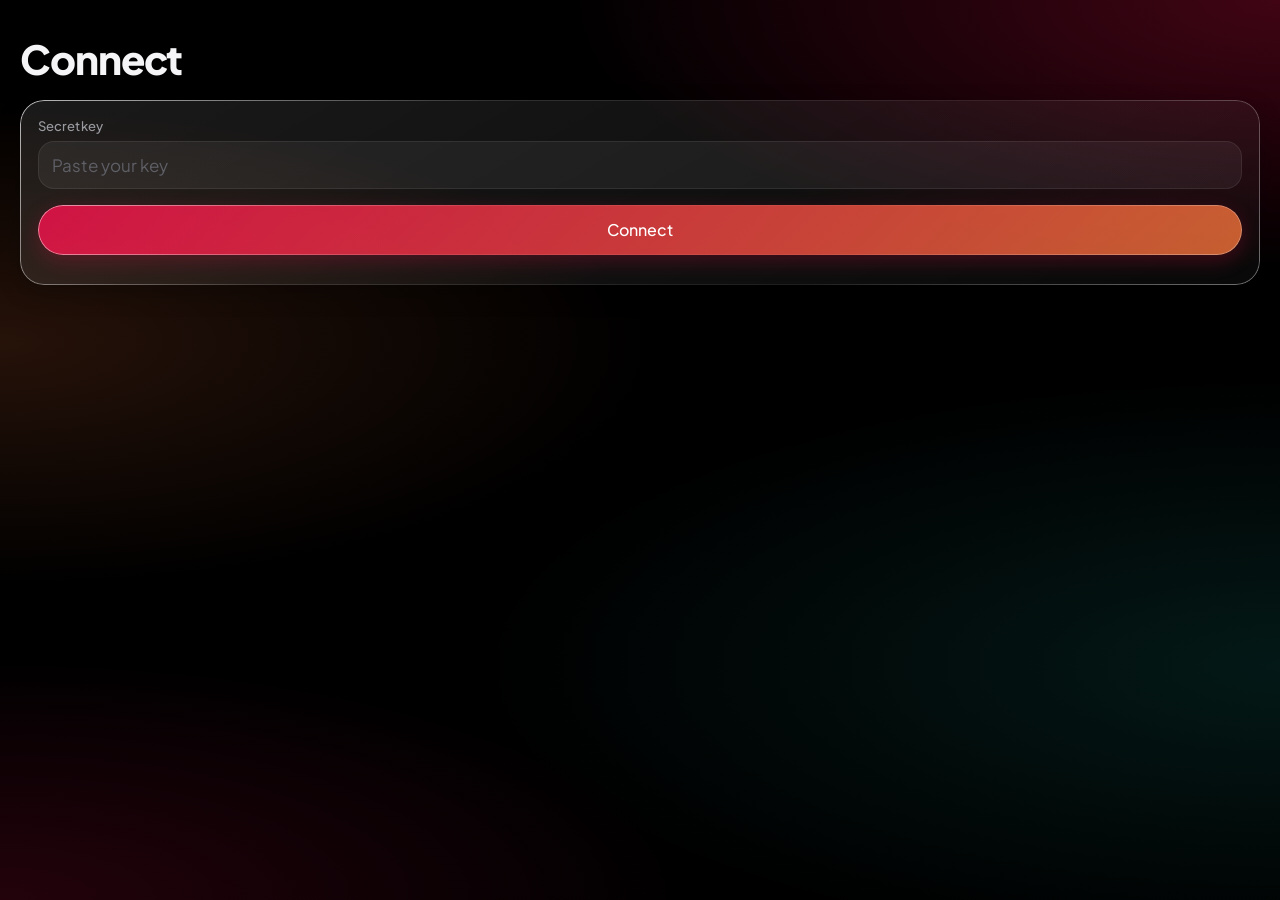
<file: index.html>
<!DOCTYPE html>
<html lang="en">
<head>
  <meta charset="utf-8">
  <title>Workouts</title>
  <meta name="viewport" content="width=device-width, initial-scale=1, viewport-fit=cover">
  <meta name="apple-mobile-web-app-capable" content="yes">
  <meta name="mobile-web-app-capable" content="yes">
  <meta name="apple-mobile-web-app-status-bar-style" content="black-translucent">
  <meta name="apple-mobile-web-app-title" content="Workouts">
  <meta name="theme-color" content="#000000">
  <link rel="apple-touch-icon" href="icon.png">
  <link rel="icon" href="icon.png">
  <link rel="preconnect" href="https://fonts.googleapis.com">
  <link rel="preconnect" href="https://fonts.gstatic.com" crossorigin>
  <link rel="stylesheet" href="https://fonts.googleapis.com/css2?family=Plus+Jakarta+Sans:wght@200..800&display=swap">
  <link rel="stylesheet" href="styles.css?v=40">
</head>
<body>

  <!-- OPENING LOGO SCREEN: plays on first open and after an hour or more away (see splash.js) -->
  <div id="splash" aria-hidden="true">
    <div id="spBg"></div><div id="spLight"></div>
    <div id="spLockup">
      <div id="spMark"><div id="spGlow"></div>
        <svg viewBox="0 0 180 180">
          <defs>
            <clipPath id="spClip"><g>
              <rect x="22" y="71" width="15" height="37" rx="7"/><rect x="38" y="60" width="15" height="59" rx="7"/><rect x="53" y="83" width="74" height="13"/>
              <rect x="127" y="60" width="15" height="59" rx="7"/><rect x="143" y="71" width="15" height="37" rx="7"/></g></clipPath>
            <linearGradient id="spSoft" x1="0" x2="1" y1="0" y2="0"><stop offset="0" stop-color="#000"/><stop id="sf1" offset=".29" stop-color="#fff"/><stop id="sf2" offset=".71" stop-color="#fff"/><stop offset="1" stop-color="#000"/></linearGradient>
            <mask id="spWipe" maskUnits="userSpaceOnUse" x="-80" y="0" width="340" height="180"><rect id="wipeR" x="-10" y="0" width="200" height="180" fill="url(#spSoft)"/></mask>
            <linearGradient id="spShine" x1="0" x2="1" y1="0" y2="0"><stop offset="0" stop-color="#fff" stop-opacity="0"/><stop id="spMid" offset=".5" stop-color="#fff" stop-opacity="1"/><stop offset="1" stop-color="#fff" stop-opacity="0"/></linearGradient>
          </defs>
          <g id="spAll">
            <g class="spOutline"><rect id="oL"/><rect id="iL"/><rect id="bar"/><rect id="iR"/><rect id="oR"/></g>
            <g class="spFill" mask="url(#spWipe)">
              <rect id="f_oL" x="22" y="71" width="15" height="37" rx="7"/><rect id="f_iL" x="38" y="60" width="15" height="59" rx="7"/><rect id="f_bar" x="53" y="83" width="74" height="13"/>
              <rect id="f_iR" x="127" y="60" width="15" height="59" rx="7"/><rect id="f_oR" x="143" y="71" width="15" height="37" rx="7"/>
            </g>
            <g clip-path="url(#spClip)"><rect id="spBand" x="-60" y="40" width="50" height="100" fill="url(#spShine)" transform="skewX(-18)" style="transform-box:view-box;transform-origin:0 0"/></g>
          </g>
        </svg>
      </div>
      <div id="spWm">Workouts<i id="spBl"></i></div>
    </div>
  </div>
  <script>window.replaySplash = function () { alert("The opening animation file (splash.js) did not load. Upload splash.js to the same folder as index.html on GitHub."); };</script>
  <script src="splash.js?v=40"></script>

  <!-- SETUP VIEW: shown once, asks for the secret key -->
  <div id="setupView" class="hidden">
    <h1>Connect</h1>
    <div class="card">
      <label>Secret key</label>
      <input id="keyInput" type="password" placeholder="Paste your key" autocomplete="off" autocapitalize="off">
      <div class="actions"><button onclick="saveKey()">Connect</button></div>
      <div id="setupMsg" class="msg"></div>
    </div>
  </div>

  <!-- HOME TAB -->
  <div id="homeView" class="hidden">
    <h1 id="homeTitle">Home</h1>
    <div id="homeDate" class="homedate"></div>
    <div id="homeBody"></div>
    <div class="ver" onclick="replaySplash()">Version 40</div>
  </div>

  <!-- SCHEDULE SCREEN -->
  <div id="scheduleView" class="hidden">
    <button class="back" onclick="showTab('home')">‹ Home</button>
    <h1>Schedule</h1>
    <div class="homedate">Pick the workout you plan to do each day. It repeats every week.</div>
    <div id="scheduleRows" class="card"></div>
  </div>

  <!-- LIBRARY TAB -->
  <div id="listView" class="hidden">
    <h1>Library</h1>
    <div class="segtabs" role="tablist">
      <button id="tabWorkouts" class="segtab on" onclick="setLibMode('workouts')">Workouts</button>
      <button id="tabExercises" class="segtab" onclick="setLibMode('exercises')">Exercises</button>
    </div>
    <div id="list"></div>
    <div id="exList" class="hidden"></div>
    <button id="btnNewWorkout" class="full" onclick="showEditor()">+ Create New Workout</button>
    <button id="btnNewExercise" class="full hidden" onclick="openExForm(null, 'lib')">+ New Exercise</button>
  </div>

  <!-- HISTORY TAB (placeholder for now) -->
  <div id="historyView" class="hidden">
    <h1>History</h1>
    <div id="historyList"></div>
  </div>

  <!-- PROGRESS TAB (placeholder for now) -->
  <div id="progressView" class="hidden">
    <h1>Progress</h1>
    <select id="progPick" class="hidden"></select>
    <div id="progBody" style="margin-top:14px"></div>
  </div>

  <!-- BUILDER VIEW -->
  <div id="builderView" class="hidden">
    <button id="builderBack" class="back" onclick="leaveEditor()">‹ Library</button>
    <h1 id="builderTitle">New Workout</h1>
    <label>Workout name</label>
    <input id="workoutName" placeholder="e.g. Push Day">
    <div id="exerciseRows" style="margin-top:12px"></div>
    <div id="exHint" class="empty" style="margin:4px 0 12px">No exercises yet. Add them from your exercise library.</div>
    <button class="secondary full" onclick="openPicker()">+ Add exercise</button>
    <div class="actions">
      <button id="builderSave" onclick="saveCurrent()">Save workout</button>
      <button class="secondary" onclick="leaveEditor()">Cancel</button>
    </div>
    <div id="builderMsg" class="msg"></div>
    <button id="builderDelete" class="danger full hidden" onclick="deleteCurrentWorkout()">Delete workout</button>
  </div>

  <!-- RUN VIEW -->
  <div id="runView" class="hidden">
    <button class="back" onclick="leaveRun()">‹ Home</button>
    <h1 id="runTitle"></h1>
    <div id="runBody"></div>
    <div class="actions">
      <button onclick="finishWorkout()">Finish workout</button>
    </div>
  </div>

  <!-- EXERCISE SHEET: pick an exercise from the library, or create / edit one -->
  <div id="sheet" class="sheetwrap hidden" onclick="if (event.target === this) closeSheet()">
    <div class="sheet">
      <div id="sheetPick">
        <h2 id="pickTitle">Add exercise</h2>
        <div id="pickSub" class="sub hidden" style="margin:-6px 0 12px"></div>
        <input id="pickSearch" placeholder="Search your library" autocomplete="off" oninput="renderPick()">
        <div id="pickList"></div>
        <div class="actions"><button class="secondary" onclick="openExForm(null, 'pick')">+ New exercise</button><button class="secondary" onclick="closeSheet()">Close</button></div>
      </div>
      <div id="sheetForm" class="hidden">
        <h2 id="exFormTitle">New exercise</h2>
        <label>Exercise name</label>
        <input id="exName" placeholder="e.g. Bench Press" autocomplete="off">
        <label style="margin-top:12px">Resistance Type</label>
        <select id="exRes"></select>
        <label style="margin-top:12px" for="exNotes">Notes</label>
        <textarea id="exNotes" rows="3" placeholder="Machine height, seat position, grip, anything to remember"></textarea>
        <div class="actions"><button id="exSave" onclick="saveExerciseForm()">Save</button><button class="secondary" onclick="closeSheet()">Cancel</button></div>
        <div id="exMsg" class="msg"></div>
      </div>
    </div>
  </div>

  <!-- EDIT SET SHEET: fix the reps or weight of a set you logged wrong -->
  <div id="editSheet" class="sheetwrap hidden" onclick="if (event.target === this) closeEditSheet()">
    <div class="sheet">
      <h2>Edit set</h2>
      <div id="editSub" class="sub" style="margin:-6px 0 14px"></div>
      <div class="row" style="margin-top:0">
        <div><label for="editWeight">Weight</label><input id="editWeight" type="number" inputmode="decimal"></div>
        <div><label for="editReps">Reps</label><input id="editReps" type="number" inputmode="numeric"></div>
      </div>
      <div class="actions"><button onclick="saveEditSet()">Save</button><button class="secondary" onclick="closeEditSheet()">Cancel</button></div>
      <div id="editMsg" class="msg"></div>
    </div>
  </div>

  <!-- NOTE SHEET: the notes of one exercise; they show everywhere the exercise is used -->
  <div id="noteSheet" class="sheetwrap hidden" onclick="if (event.target === this) closeNote()">
    <div class="sheet">
      <h2 id="noteTitle">Notes</h2>
      <div class="sub" style="margin:-6px 0 14px">Saved with the exercise. They show up in every workout that uses it.</div>
      <textarea id="noteText" rows="4" placeholder="Machine height, seat position, grip, anything to remember"></textarea>
      <div class="actions"><button onclick="saveNote()">Save</button><button class="secondary" onclick="closeNote()">Cancel</button></div>
    </div>
  </div>

  <!-- FINISH SCREEN: confirms the sets reached your Sheet -->
  <div id="finishView" class="overlay hidden">
    <div id="finishIcon" class="bigcheck wait"></div>
    <h2 id="finishTitle"></h2>
    <p id="finishSub"></p>
    <button id="finishRetry" class="secondary hidden" onclick="flushQueue()">Retry now</button>
    <button id="finishDone" class="hidden" onclick="closeFinish()">Done</button>
  </div>

  <!-- BOTTOM TAB BAR -->
  <nav id="tabBar" class="tabbar hidden">
    <button class="tab" data-tab="home" onclick="showTab('home')">
      <svg viewBox="0 0 24 24"><path d="M4 11l8-7 8 7"/><path d="M6 10v10h12V10"/></svg>
      <span>Home</span>
    </button>
    <button class="tab" data-tab="list" onclick="showTab('list')">
      <svg viewBox="0 0 24 24"><rect x="4" y="3" width="16" height="7" rx="2"/><rect x="4" y="14" width="16" height="7" rx="2"/></svg>
      <span>Library</span>
    </button>
    <button class="tab" data-tab="history" onclick="showTab('history')">
      <svg viewBox="0 0 24 24"><circle cx="12" cy="12" r="9"/><polyline points="12 7 12 12 15.5 14"/></svg>
      <span>History</span>
    </button>
    <button class="tab" data-tab="progress" onclick="showTab('progress')">
      <svg viewBox="0 0 24 24"><polyline points="3 17 9 11 13 15 21 7"/><polyline points="15 7 21 7 21 13"/></svg>
      <span>Progress</span>
    </button>
  </nav>

  <!-- small pill showing background saving status -->
  <div id="syncStatus" class="sync hidden" onclick="flushQueue()"></div>

  <script src="config.js?v=40"></script>
  <script src="app.js?v=40"></script>
</body>
</html>
</file>
<file: styles.css>
/* ============================================================
   Workouts — styles
   One accent gradient (pink to orange) is reserved for the single main action on a screen.
   Everything else is quiet: surfaces, hairlines and muted text.
   ============================================================ */
:root {
  --bg: #000;
  --surface: #151517;      /* cards and groups */
  --field: #232326;        /* inputs and quiet buttons */
  --line: rgba(255, 255, 255, 0.07);
  --text: #f5f5f7;
  --muted: #9a9aa1;
  --faint: #5f5f66;
  --pink: #fa114f;
  --orange: #ff7a3d;
  --green: #b6ff3b;
  --teal: #1ee3cf;
  --red: #ff6b60;
  --grad: linear-gradient(135deg, #fa114f, #ff7a3d);
  --r-lg: 24px;            /* cards */
  --r-md: 16px;            /* buttons, inputs */
  --r-sm: 12px;
}
* { -webkit-tap-highlight-color: transparent; }
html { background: var(--bg); }
body {
  box-sizing: border-box; margin: 0;
  font-family: 'Plus Jakarta Sans', -apple-system, 'SF Pro Text', 'SF Pro Display', sans-serif;
  font-size: 16px; line-height: 1.3; letter-spacing: -0.1px;
  background: var(--bg); color: var(--text);
  /* safe-area padding keeps content clear of the clock/battery and the home bar */
  padding: calc(env(safe-area-inset-top) + 14px) 20px calc(env(safe-area-inset-bottom) + 40px);
}
body.has-tabs { padding-bottom: calc(env(safe-area-inset-bottom) + 108px); }

/* ---------- type ---------- */
h1 { font-size: 40px; font-weight: 800; letter-spacing: -1.1px; line-height: 1.05; margin: 24px 0 20px; }
button.back + h1 { margin-top: 12px; }
h2 { font-size: 22px; font-weight: 800; letter-spacing: -0.4px; margin: 0; }
.homedate { color: var(--muted); font-size: 16px; margin: -14px 0 22px; line-height: 1.4; }
.sub { color: var(--muted); font-size: 14px; }
.empty { color: var(--muted); font-size: 15px; line-height: 1.4; }
.msg { color: var(--red); margin-top: 12px; font-size: 14px; line-height: 1.35; }
.ver { text-align: center; color: var(--faint); font-size: 12px; margin-top: 28px; }
label { display: block; font-size: 13px; font-weight: 500; color: var(--muted); margin-bottom: 6px; }
.hidden { display: none !important; }

/* ---------- surfaces ---------- */
.card {
  background: var(--surface); border: 1px solid var(--line);
  border-radius: var(--r-lg); padding: 18px; margin-bottom: 12px;
}
.card b { display: block; font-size: 18px; font-weight: 700; letter-spacing: -0.3px; }
.row { display: flex; gap: 10px; margin-top: 12px; }
.row > div { flex: 1; min-width: 0; }
.group { background: var(--surface); border: 1px solid var(--line); border-radius: var(--r-lg); overflow: hidden; }

/* ---------- fields ---------- */
input, select {
  font-size: 17px; font-family: inherit; padding: 0 14px; height: 48px;
  border: 0; border-radius: var(--r-md);
  width: 100%; box-sizing: border-box; background: var(--field); color: var(--text);
}
input::placeholder { color: var(--faint); }
input:disabled { opacity: 0.55; }
select {
  -webkit-appearance: none; appearance: none; font-weight: 600; padding-right: 42px;
  background-image: url("data:image/svg+xml,%3Csvg xmlns='http://www.w3.org/2000/svg' width='14' height='9' viewBox='0 0 14 9'%3E%3Cpath d='M1.5 1.5L7 7l5.5-5.5' fill='none' stroke='%239a9aa1' stroke-width='2' stroke-linecap='round' stroke-linejoin='round'/%3E%3C/svg%3E");
  background-repeat: no-repeat; background-position: right 16px center;
}

/* ---------- buttons ---------- */
button {
  font-family: inherit; font-size: 16px; font-weight: 650; letter-spacing: -0.1px;
  height: 50px; padding: 0 20px; border: 0; border-radius: var(--r-md);
  color: #fff; background: var(--grad);
}
button:active { transform: scale(0.97); opacity: 0.9; }
button:disabled { opacity: 0.7; }
button.full { width: 100%; }
button.secondary { background: var(--field); color: var(--text); }
button.danger { background: none; color: var(--red); }
button.link { background: none; height: auto; padding: 4px 0; color: var(--pink); font-size: 15px; font-weight: 600; }
button.back { background: none; color: var(--pink); height: 36px; padding: 0; margin: 0 0 2px; font-size: 17px; font-weight: 500; }
button.done { background: var(--green); color: #000; }
button.done:disabled { opacity: 1; }
.actions { display: flex; gap: 10px; margin-top: 16px; }
.actions button { flex: 1; }

/* ---------- placeholder cards while the list loads ---------- */
.skeleton { height: 96px; border-radius: var(--r-lg); margin-bottom: 12px;
  background: linear-gradient(90deg, #151517 25%, #202023 50%, #151517 75%);
  background-size: 200% 100%; animation: shimmer 1.4s linear infinite; }
@keyframes shimmer { from { background-position: 200% 0; } to { background-position: -200% 0; } }

/* ---------- bottom tab bar ---------- */
.tabbar {
  position: fixed; left: 0; right: 0; bottom: 0; z-index: 20;
  display: flex; justify-content: space-around;
  padding: 8px 8px calc(env(safe-area-inset-bottom) + 6px);
  background: rgba(21, 21, 23, 0.9);
  -webkit-backdrop-filter: blur(22px); backdrop-filter: blur(22px);
  border-top: 1px solid var(--line);
}
button.tab {
  flex: 1; height: auto; display: flex; flex-direction: column; align-items: center; gap: 3px;
  background: none; color: var(--faint); padding: 6px 0; border-radius: var(--r-sm);
  font-size: 10.5px; font-weight: 600; letter-spacing: 0;
}
button.tab:active { transform: none; opacity: 0.6; }
button.tab svg { width: 26px; height: 26px; fill: none; stroke: currentColor; stroke-width: 1.8; stroke-linecap: round; stroke-linejoin: round; }
button.tab.active { color: var(--pink); }

/* ---------- finish screen and sync pill ---------- */
.overlay {
  position: fixed; top: 0; left: 0; right: 0; bottom: 0; z-index: 30;
  background: var(--bg); box-sizing: border-box; padding: 24px;
  display: flex; flex-direction: column; align-items: center; justify-content: center; text-align: center;
}
.overlay h2 { font-size: 30px; font-weight: 800; margin: 0 0 8px; letter-spacing: -0.6px; }
.overlay p { color: var(--muted); margin: 0 0 28px; font-size: 16px; max-width: 300px; line-height: 1.4; }
.overlay button { width: 100%; max-width: 320px; }
.overlay button + button { margin-top: 10px; }
.bigcheck { width: 96px; height: 96px; border-radius: 50%; margin-bottom: 22px; display: flex; align-items: center; justify-content: center;
  font-size: 50px; font-weight: 700; background: linear-gradient(135deg, var(--green), var(--teal)); color: #000; }
.bigcheck.wait { background: var(--field); color: var(--muted); }
.bigcheck.warn { background: var(--grad); color: #fff; }
.sync {
  position: fixed; left: 50%; transform: translateX(-50%);
  bottom: calc(env(safe-area-inset-bottom) + 14px);
  max-width: calc(100% - 40px); box-sizing: border-box; text-align: center;
  padding: 9px 16px; border-radius: 999px; font-size: 14px; font-weight: 600; z-index: 10;
  box-shadow: 0 4px 16px rgba(0, 0, 0, 0.6);
}
body.has-tabs .sync { bottom: calc(env(safe-area-inset-bottom) + 84px); }
.sync.pending { background: #3a2418; color: var(--orange); }
.sync.ok { background: #1f2d12; color: var(--green); }
.sync.err { background: #3a1220; color: var(--red); }

/* ---------- home ---------- */
.hero { background: linear-gradient(145deg, rgba(250,17,79,.30), rgba(255,122,61,.16) 70%, rgba(21,21,23,1)); border-color: rgba(255,122,61,.28); padding: 20px; }
.hero b { font-size: 28px; font-weight: 800; letter-spacing: -0.7px; margin-top: 12px; }
.hero .sub { display: block; margin-top: 6px; line-height: 1.4; color: rgba(255,255,255,.7); }
.hero .note { color: var(--green); font-size: 14px; font-weight: 650; margin-bottom: 12px; }
.hero button { margin-top: 18px; }
.chip { display: inline-block; font-size: 13px; font-weight: 650; color: #fff; background: rgba(255,255,255,.14); padding: 5px 12px; border-radius: 999px; }
.sechead { display: flex; align-items: baseline; justify-content: space-between; margin: 28px 2px 12px; }
.week { display: flex; justify-content: space-between; margin-bottom: 14px; }
.wday { display: flex; flex-direction: column; align-items: center; gap: 8px; font-size: 12px; color: var(--muted); font-weight: 600; flex: 1; }
.wday .dot { width: 32px; height: 32px; border-radius: 50%; box-sizing: border-box; display: flex; align-items: center; justify-content: center;
  font-size: 15px; font-weight: 800; background: var(--field); color: #fff; }
.wday.done .dot { background: var(--grad); }
.wday.sched .dot { background: none; border: 2px dashed #4a4a50; }
.wday.sched.missed .dot { border-color: #2c2c30; }
.wday.today { color: var(--text); }
.wday.today .dot { box-shadow: 0 0 0 2px var(--surface), 0 0 0 4px var(--pink); }
.weeksum { color: var(--muted); font-size: 15px; }
.pbrow { display: flex; align-items: center; justify-content: space-between; padding: 13px 0; border-top: 1px solid var(--line); cursor: pointer; }
.pbrow:first-child { border-top: 0; padding-top: 0; }
.pbrow:last-child { padding-bottom: 0; }
.pbrow b { font-size: 17px; }
.pbrow span { color: var(--muted); font-size: 14px; }
.pbval { color: var(--green); font-weight: 800; font-size: 19px; text-align: right; letter-spacing: -0.3px; }
.pbval small { display: block; color: var(--muted); font-size: 13px; font-weight: 500; letter-spacing: 0; }
.resume { border-color: rgba(182,255,59,.35); background: rgba(182,255,59,.07); }
.resume .chip { background: rgba(182,255,59,.18); color: var(--green); margin-bottom: 12px; }
.lrow { display: flex; align-items: center; justify-content: space-between; min-height: 54px; padding: 0 18px; border-top: 1px solid var(--line); font-size: 17px; font-weight: 500; cursor: pointer; }
.lrow:first-child { border-top: 0; }
.lrow .chev2 { color: var(--faint); font-size: 22px; font-weight: 300; }
.switch { flex: none; width: 51px; height: 31px; padding: 0; border-radius: 999px; background: #39393d; position: relative; transition: background .2s; }
.switch::after { content: ''; position: absolute; top: 2px; left: 2px; width: 27px; height: 27px; border-radius: 50%; background: #fff; transition: transform .2s; box-shadow: 0 1px 3px rgba(0,0,0,.4); }
.switch.on { background: var(--green); }
.switch.on::after { transform: translateX(20px); }
.switch:active { transform: none; opacity: 1; }

/* ---------- library ---------- */
.wcard { display: flex; align-items: center; gap: 14px; cursor: pointer; padding: 18px; }
.wmain { flex: 1; min-width: 0; }
.wmain b { font-size: 20px; font-weight: 750; letter-spacing: -0.4px; margin-bottom: 4px; }
.wmain .wsub { color: var(--muted); font-size: 14px; white-space: nowrap; overflow: hidden; text-overflow: ellipsis; }
button.play { flex: none; width: 48px; height: 48px; padding: 0; border-radius: 50%; background: rgba(250,17,79,.16); color: var(--pink); display: flex; align-items: center; justify-content: center; }
button.play svg { width: 18px; height: 18px; fill: currentColor; margin-left: 2px; }

/* ---------- run screen ---------- */
.exhead2 { display: flex; align-items: flex-start; justify-content: space-between; gap: 12px; }
.exhead2 b { font-size: 19px; font-weight: 750; margin-bottom: 8px; }
.exmeta { display: flex; align-items: center; gap: 8px; color: var(--muted); font-size: 14px; }
.pill { background: var(--field); color: var(--text); font-size: 12.5px; font-weight: 600; padding: 3px 10px; border-radius: 999px; }
.restchip { display: flex; align-items: center; gap: 5px; color: var(--muted); font-size: 14px; font-weight: 600; white-space: nowrap; margin-top: 2px; }
.restchip svg { width: 15px; height: 15px; fill: none; stroke: currentColor; stroke-width: 2; stroke-linecap: round; }
.lasttitle { color: var(--muted); font-size: 13px; margin-top: 14px; }
.colhead, .setrow { display: grid; grid-template-columns: 62px 1fr 1fr 58px; gap: 8px; align-items: center; }
.colhead { margin-top: 12px; color: var(--faint); font-size: 12px; font-weight: 600; text-align: center; }
.colhead span:first-child { text-align: left; }
.setrow { margin-top: 8px; }
.setrow input { height: 46px; text-align: center; padding: 0 6px; font-weight: 600; font-variant-numeric: tabular-nums; }
.setrow button { height: 46px; padding: 0; font-size: 15px; background: rgba(250,17,79,.16); color: var(--pink); }
.setrow button.done { background: var(--green); color: #000; }
.setlabel { font-size: 16px; color: var(--text); font-weight: 650; line-height: 1.15; }
.setlabel small { display: block; font-size: 11.5px; font-weight: 500; color: var(--muted); margin-top: 2px; white-space: nowrap; }

/* ---------- history ---------- */
.hrow { border-top: 1px solid var(--line); }
.hrow:first-child { border-top: 0; }
.hhead { display: flex; align-items: center; justify-content: space-between; padding: 16px 18px; cursor: pointer; }
.hhead b { font-size: 17px; margin-bottom: 2px; }
.hhead .sub { font-size: 14px; }
.hright { display: flex; align-items: center; gap: 10px; color: var(--muted); font-size: 14px; }
.chev { color: var(--faint); font-size: 22px; font-weight: 300; width: 14px; text-align: center; }
.hdetail { padding: 0 18px 16px; }
.hex { font-weight: 700; font-size: 16px; margin-top: 14px; display: flex; justify-content: space-between; align-items: baseline; }
.hex span { color: var(--muted); font-weight: 500; font-size: 13px; }
.hset { color: #d1d1d6; font-size: 15px; margin-top: 7px; font-variant-numeric: tabular-nums; display: flex; gap: 14px; }
.hset i { font-style: normal; color: var(--muted); width: 44px; }
.hvol { color: var(--muted); margin-top: 14px; }

/* ---------- editor ---------- */
.exhead { display: flex; align-items: center; gap: 6px; }
.exhead input { flex: 1; min-width: 0; font-weight: 650; }
.handle { flex: none; width: 40px; height: 48px; margin-left: -8px; display: flex; align-items: center; justify-content: center;
  color: var(--faint); cursor: grab; touch-action: none; -webkit-user-select: none; user-select: none; -webkit-touch-callout: none; }
.handle svg { width: 22px; height: 22px; fill: none; stroke: currentColor; stroke-width: 2; stroke-linecap: round; }
.card.shifting { transition: transform 0.15s ease; }
.card.dragging { position: relative; z-index: 5; background: #222225; box-shadow: 0 12px 32px rgba(0, 0, 0, 0.75); }
.exactions { display: flex; justify-content: flex-end; margin-top: 2px; }
.exactions button { height: 32px; padding: 0 4px; background: none; color: var(--red); font-size: 15px; font-weight: 600; }
.exactions button.grow { flex: none; }
#builderDelete { margin-top: 28px; }

/* ---------- progress ---------- */
.tiles { display: flex; gap: 10px; margin-bottom: 12px; }
.tile { flex: 1; background: var(--surface); border: 1px solid var(--line); border-radius: 20px; padding: 14px 8px; text-align: center; min-width: 0; }
.tile b { display: block; font-size: 22px; font-weight: 800; letter-spacing: -0.5px; }
.tile span { color: var(--muted); font-size: 12.5px; }
.chartcard b { margin-bottom: 10px; }
.chart { width: 100%; height: auto; display: block; touch-action: pan-y; }
.chart .grid { stroke: rgba(255,255,255,.07); stroke-width: 1; }
.chart .axis { fill: var(--muted); font-size: 11px; font-family: inherit; }
.chart .line { fill: none; stroke: var(--pink); stroke-width: 2.5; stroke-linejoin: round; stroke-linecap: round; }
.chart .line.teal { stroke: var(--teal); }
.chart .dot { fill: var(--pink); stroke: var(--surface); stroke-width: 2; }
.chart .dot.teal { fill: var(--teal); }
.chart .band { stroke: rgba(250,17,79,.30); stroke-width: 4; stroke-linecap: round; }
.chart .band.teal { stroke: rgba(30,227,207,.30); }
.chart .setdot { fill: rgba(255,255,255,.55); }
.chart .valabel { fill: var(--text); font-size: 12px; font-weight: 700; font-family: inherit; }
.chart .cross { stroke: rgba(255,255,255,.3); stroke-width: 1; }
.chart .ring { fill: none; stroke: var(--text); stroke-width: 1.5; }
.readout { min-height: 38px; margin: 0 0 6px; font-size: 13.5px; line-height: 1.4; color: var(--muted); }
.readout b { display: inline; font-size: 13.5px; margin: 0 10px 0 0; color: var(--text); font-weight: 700; }
.legend { display: flex; gap: 16px; color: var(--muted); font-size: 13px; margin-bottom: 8px; }
.legend i { display: inline-block; width: 10px; height: 10px; border-radius: 5px; margin-right: 6px; vertical-align: -1px; background: var(--pink); }
.legend i.teal { background: var(--teal); }

/* ---------- schedule ---------- */
.schedrow { display: flex; align-items: center; gap: 12px; padding: 9px 0; border-top: 1px solid var(--line); }
.schedrow:first-child { border-top: 0; padding-top: 0; }
.schedrow:last-child { padding-bottom: 0; }
.schedrow .dname { width: 100px; font-weight: 600; font-size: 16px; }
.schedrow.today .dname { color: var(--pink); }
.schedrow select { flex: 1; }
.schedrow select.rest { color: var(--muted); font-weight: 500; }

.card .row:first-of-type { margin-top: 10px; }

/* ============================================================
   LIQUID GLASS LAYER  (v2: restrained)
   Nearly clear surfaces that blur what is behind them, defined by a thin light rim that is brightest
   at the top-left and bottom-right, with almost no fill, shadow or gloss. Remove this section to go flat.
   ============================================================ */
:root {
  --glass-fill: linear-gradient(150deg, rgba(255,255,255,.10), rgba(255,255,255,.035));
  --glass-blur: blur(20px) saturate(150%);
  --glass-shadow: 0 8px 24px rgba(0,0,0,.22);
  --rim: linear-gradient(140deg, rgba(255,255,255,.70), rgba(255,255,255,.12) 32%, rgba(255,255,255,.07) 68%, rgba(255,255,255,.42));
}
/* the thin glass rim, drawn as a 1px gradient border */
.card::before, .group::before, .tile::before, .tabbar::before {
  content: ''; position: absolute; inset: 0; border-radius: inherit; padding: 1px; pointer-events: none;
  background: var(--rim);
  -webkit-mask: linear-gradient(#000 0 0) content-box, linear-gradient(#000 0 0);
  -webkit-mask-composite: xor; mask-composite: exclude;
}
body { background: transparent; }
body::before {
  content: ''; position: fixed; top: 0; left: 0; right: 0; bottom: 0; z-index: -1; pointer-events: none;
  background:
    radial-gradient(70% 38% at 100% 0%,  rgba(250,17,79,.26), transparent 80%),
    radial-gradient(64% 34% at 0% 38%,   rgba(255,122,61,.15), transparent 80%),
    radial-gradient(78% 40% at 100% 74%, rgba(30,227,207,.11), transparent 80%),
    radial-gradient(68% 34% at 0% 100%,  rgba(250,17,79,.14), transparent 80%);
}

/* ---------- surfaces ---------- */
.card, .group, .tile {
  position: relative; isolation: isolate;
  background: var(--glass-fill);
  -webkit-backdrop-filter: var(--glass-blur); backdrop-filter: var(--glass-blur);
  border: 0;
  box-shadow: var(--glass-shadow);
}
.hero { background: linear-gradient(150deg, rgba(250,17,79,.26), rgba(255,122,61,.14) 65%, rgba(255,255,255,.03)); }
.resume { background: linear-gradient(150deg, rgba(182,255,59,.13), rgba(182,255,59,.04)); }
.card.dragging { background: rgba(60,60,66,.85); }
.group .hrow, .group .lrow, .pbrow, .schedrow { border-top-color: rgba(255,255,255,.07); }

/* ---------- buttons ---------- */
button { position: relative; isolation: isolate; border-radius: 999px; }
button::before { content: ''; position: absolute; inset: 0; border-radius: inherit; padding: 1px; pointer-events: none;
  background: linear-gradient(140deg, rgba(255,255,255,.55), rgba(255,255,255,.10) 35%, rgba(255,255,255,.06) 65%, rgba(255,255,255,.32));
  -webkit-mask: linear-gradient(#000 0 0) content-box, linear-gradient(#000 0 0);
  -webkit-mask-composite: xor; mask-composite: exclude; }
/* main action: tinted glass, still see-through, thin rim, soft glow */
button {
  background: linear-gradient(135deg, rgba(250,17,79,.80), rgba(255,122,61,.76));
  border: 0; box-shadow: 0 6px 20px rgba(250,17,79,.22);
}
/* secondary: clear glass */
button.secondary {
  background: linear-gradient(150deg, rgba(255,255,255,.10), rgba(255,255,255,.03));
  -webkit-backdrop-filter: blur(16px) saturate(150%); backdrop-filter: blur(16px) saturate(150%);
  box-shadow: 0 4px 14px rgba(0,0,0,.18);
}
button.danger, button.link, button.back, button.tab, button.switch { background: none; box-shadow: none; }
button.danger::before, button.link::before, button.back::before, button.tab::before, button.switch::before { display: none; }
.exactions button { background: none; box-shadow: none; }
.exactions button::before { display: none; }
/* Log: clear, rimless glass until logged; logged: soft lime glass */
.setrow button {
  background: linear-gradient(150deg, rgba(255,255,255,.14), rgba(255,255,255,.04));
  -webkit-backdrop-filter: blur(14px) saturate(150%); backdrop-filter: blur(14px) saturate(150%);
  color: #fff; box-shadow: none; font-size: 12px; font-weight: 700; letter-spacing: .2px;
}
.setrow button::before { display: none; }
.setrow button.done, button.done {
  background: linear-gradient(150deg, rgba(190,255,70,.88), rgba(130,230,40,.82)); color: #0b1500;
  box-shadow: 0 3px 12px rgba(150,255,50,.18);
}
.setrow button.done::before, button.done::before { display: block; }
button.play {
  background: linear-gradient(150deg, rgba(250,17,79,.30), rgba(255,122,61,.14)); color: #fff;
  -webkit-backdrop-filter: blur(14px) saturate(150%); backdrop-filter: blur(14px) saturate(150%);
  box-shadow: 0 4px 14px rgba(250,17,79,.14);
}

/* ---------- fields ---------- */
input, select {
  background-color: rgba(255,255,255,.055);
  box-shadow: inset 0 0 0 1px rgba(255,255,255,.08);
}
select { background-image: url("data:image/svg+xml,%3Csvg xmlns='http://www.w3.org/2000/svg' width='14' height='9' viewBox='0 0 14 9'%3E%3Cpath d='M1.5 1.5L7 7l5.5-5.5' fill='none' stroke='%23c7c7cc' stroke-width='2' stroke-linecap='round' stroke-linejoin='round'/%3E%3C/svg%3E"); }
.pill { background: rgba(255,255,255,.10); }
.chip { background: rgba(255,255,255,.12); -webkit-backdrop-filter: blur(10px); backdrop-filter: blur(10px); }

/* ---------- tab bar: clear glass strip anchored to the bottom edge ---------- */
.tabbar {
  background: linear-gradient(180deg, rgba(255,255,255,.06), rgba(255,255,255,.025));
  -webkit-backdrop-filter: blur(28px) saturate(160%); backdrop-filter: blur(28px) saturate(160%);
  border-top: 0; box-shadow: none; border-radius: 0;
}
.tabbar::before { border-radius: 0; padding: 1px 0 0; background: linear-gradient(90deg, rgba(255,255,255,.04), rgba(255,255,255,.26), rgba(255,255,255,.04)); }
button.tab { color: rgba(255,255,255,.55); border-radius: 18px; }
button.tab.active { color: #ff5c7f; background: rgba(255,255,255,.09); box-shadow: inset 0 0 0 1px rgba(255,255,255,.10); }

/* ---------- switch, dots, overlays ---------- */
.switch { background: rgba(255,255,255,.14); box-shadow: inset 0 0 0 1px rgba(255,255,255,.10); }
.switch::after { background: #fff; box-shadow: 0 2px 6px rgba(0,0,0,.35); }
.switch.on { background: linear-gradient(150deg, rgba(190,255,70,.9), rgba(120,225,40,.85)); }
.wday .dot { background: rgba(255,255,255,.08); box-shadow: inset 0 0 0 1px rgba(255,255,255,.10); }
.wday.done .dot { background: linear-gradient(135deg, rgba(250,17,79,.85), rgba(255,122,61,.85)); box-shadow: 0 3px 10px rgba(250,17,79,.22); }
.wday.sched .dot { background: none; box-shadow: none; }
.wday.today .dot { box-shadow: 0 0 0 2px #000, 0 0 0 4px var(--pink); }
.wday.done.today .dot { box-shadow: 0 0 0 2px #000, 0 0 0 4px var(--pink); }
.overlay { background: rgba(0,0,0,.55); -webkit-backdrop-filter: blur(30px) saturate(150%); backdrop-filter: blur(30px) saturate(150%); }
.sync { -webkit-backdrop-filter: blur(16px) saturate(150%); backdrop-filter: blur(16px) saturate(150%); border: 1px solid rgba(255,255,255,.12); box-shadow: 0 6px 18px rgba(0,0,0,.35); }
.sync.pending { background: rgba(255,122,61,.18); }
.sync.ok { background: rgba(182,255,59,.15); }
.sync.err { background: rgba(250,17,79,.22); }
.chart .dot { stroke: rgba(20,20,24,.9); }
.chart .grid { stroke: rgba(255,255,255,.08); }

/* people who turn off transparency in iOS accessibility settings get solid surfaces */
@media (prefers-reduced-transparency: reduce) {
  body::before { display: none; }
  .card, .group, .tile, .tabbar, .overlay, button.secondary { background: #1c1c1e; -webkit-backdrop-filter: none; backdrop-filter: none; }
}

/* ============================================================
   MOTION  (v26: slow and eased)
   Screens and tabs: 0.85s, long soft ease. Editor slide and History expand: 0.72s, same curve.
   Switch and button presses: a gentler, shorter ease. Skipped when iOS Reduce Motion is on.
   Remove this section to turn all animation off.
   ============================================================ */
:root {
  --ease-luxe: cubic-bezier(.33, 0, .15, 1);
  --ease-soft: cubic-bezier(.4, 0, .2, 1);
  --ease-press: cubic-bezier(.25, .8, .25, 1);
  --t-tab: .85s; --t-push: .72s; --t-expand: .72s; --t-switch: .4s; --t-press: .3s;
}

/* tabs: the whole screen fades and rises once. Content inside is not animated separately,
   so a refresh that redraws it can never restart an animation. */
@keyframes rise  { from { opacity: 0; transform: translateY(14px); } to { opacity: 1; transform: none; } }
@keyframes slidein { from { opacity: 0; transform: translateX(40px); } to { opacity: 1; transform: none; } }
.enter { animation: rise var(--t-tab) var(--ease-luxe) backwards; }
.enter-push { animation: slidein var(--t-push) var(--ease-luxe) backwards; }
/* editor exercise cards (drawn once, never redrawn) follow in sequence */
.enter-push #exerciseRows > * { animation: rise var(--t-push) var(--ease-luxe) backwards; }
.enter-push #exerciseRows > *:nth-child(2) { animation-delay: .07s; }
.enter-push #exerciseRows > *:nth-child(3) { animation-delay: .14s; }
.enter-push #exerciseRows > *:nth-child(4) { animation-delay: .21s; }
.enter-push #exerciseRows > *:nth-child(5) { animation-delay: .28s; }
.enter-push #exerciseRows > *:nth-child(n+6) { animation-delay: .35s; }

/* presses: buttons and tappable cards dip slightly, then ease back */
button { transition: transform var(--t-press) var(--ease-press), opacity .3s ease, background-color .3s ease, box-shadow .3s ease; }
button:active { transform: scale(.97); }
button.tab:active { transform: none; }
.wcard { transition: transform var(--t-press) var(--ease-press); }
.wcard:active { transform: scale(.988); }
button.tab { transition: color .3s ease, background-color .35s ease, box-shadow .35s ease; }

/* switch: knob glides across, track colour fades */
button.switch { transition: background var(--t-switch) var(--ease-soft), box-shadow var(--t-switch) var(--ease-soft); }
button.switch::after { transition: transform var(--t-switch) var(--ease-soft), width .25s ease; }

/* History: height is animated from script (see toggleHistoryRow); the chevron turns with it */
.hwrap { display: none; }
.hrow.open .hwrap { display: block; }
.chev { transition: transform var(--t-expand) var(--ease-luxe); }
.hrow.open .chev { transform: rotate(90deg); }

/* editor: new exercise cards fade in, removed ones fold away */
@keyframes popin { from { opacity: 0; transform: translateY(16px); } to { opacity: 1; transform: none; } }
.card.rowin { animation: popin var(--t-push) var(--ease-luxe) backwards; }
.card.leaving { transition: height .45s var(--ease-luxe), opacity .35s ease, margin .45s var(--ease-luxe), padding .45s var(--ease-luxe); height: 0 !important; opacity: 0; margin-top: 0; margin-bottom: 0; padding-top: 0; padding-bottom: 0; overflow: hidden; border-width: 0; }

/* Log: a logged set eases in with a soft lime ring */
@keyframes logpop { 0% { transform: scale(.94); } 100% { transform: scale(1); } }
@keyframes ring { from { box-shadow: 0 0 0 0 rgba(190,255,70,.45); } to { box-shadow: 0 0 0 10px rgba(190,255,70,0); } }
.setrow button.pop { animation: logpop .5s var(--ease-press), ring .9s ease-out; }

/* overlays and the saved/sync pill fade in */
@keyframes fadeup { from { opacity: 0; transform: scale(.98); } to { opacity: 1; transform: none; } }
.overlay:not(.hidden) { animation: fadeup .5s var(--ease-luxe); }
@keyframes toastin { from { opacity: 0; transform: translate(-50%, 8px); } to { opacity: 1; transform: translate(-50%, 0); } }
.sync:not(.hidden) { animation: toastin .4s var(--ease-luxe); }

@media (prefers-reduced-motion: reduce) {
  *, *::before, *::after { animation: none !important; transition-duration: .01ms !important; }
}

/* no scroll bar on the side */
html, body { scrollbar-width: none; -ms-overflow-style: none; }
html::-webkit-scrollbar, body::-webkit-scrollbar, *::-webkit-scrollbar { display: none; width: 0; height: 0; }

/* ---------- v25: Library delete button, switch restyle ---------- */
button.trash { flex: none; width: 40px; height: 40px; padding: 0; border-radius: 50%; background: none; box-shadow: none; color: rgba(255,255,255,.45);
  display: flex; align-items: center; justify-content: center; -webkit-backdrop-filter: none; backdrop-filter: none; }
button.trash::before { display: none; }
button.trash svg { width: 20px; height: 20px; fill: none; stroke: currentColor; stroke-width: 1.8; stroke-linecap: round; stroke-linejoin: round; }
button.trash:active { color: var(--red); background: rgba(250,17,79,.14); }

/* switch: clear glass track with a thin rim; on = the app's accent gradient; frosted-white knob */
button.switch { width: 52px; height: 32px; background: linear-gradient(150deg, rgba(255,255,255,.14), rgba(255,255,255,.05));
  -webkit-backdrop-filter: blur(10px); backdrop-filter: blur(10px);
  box-shadow: inset 0 0 0 1px rgba(255,255,255,.26); }
button.switch::after { top: 3px; left: 3px; width: 26px; height: 26px; background: linear-gradient(180deg, #fff, #ececf1); box-shadow: 0 2px 6px rgba(0,0,0,.35); }
button.switch.on { background: linear-gradient(135deg, rgba(250,17,79,.88), rgba(255,122,61,.84)); box-shadow: inset 0 0 0 1px rgba(255,255,255,.34), 0 4px 14px rgba(250,17,79,.25); }
button.switch.on::after { transform: translateX(20px); }
button.switch:active::after { width: 32px; }
button.switch.on:active::after { transform: translateX(14px); }

/* v27: cards, groups and tiles sit over a smooth gradient, so blurring it is invisible but expensive while animating.
   The tab bar and overlays keep their blur because content scrolls beneath them. */
.card, .group, .tile { -webkit-backdrop-filter: none; backdrop-filter: none; }

/* while a row expands, the tab bar's live blur is swapped for a plain tint so the phone doesn't have to
   re-blur the moving list every frame */
body.busy .tabbar { -webkit-backdrop-filter: none; backdrop-filter: none; background: rgba(14,14,18,.80); }

/* ============================================================
   TYPE  (Plus Jakarta Sans: weights for each kind of text)
   Change a number here to restyle that kind of text everywhere. 300 is the thinnest, 800 the boldest.
   ============================================================ */
.sechead h2 { font-weight: 500 !important; }                                  /* section headings */
.hero b, .card b { font-weight: 650 !important; }                             /* card titles */
.wmain b, .exhead2 b { font-weight: 650 !important; }                         /* workout and exercise names */
.hhead b, .hex { font-weight: 600 !important; }                               /* history names */
.pbrow b, .exhead input { font-weight: 550 !important; }                      /* personal-best names, editor exercise box */
body, .lrow { font-weight: 400 !important; }                                  /* body and list text */
.sub, .wsub, .homedate, .lasttitle, .hset, .hset i, .pbval small, .setlabel small, .hex span, .overlay p, .empty { font-weight: 300 !important; }  /* secondary text */
button, button.link, .exactions button, .pbtn { font-weight: 500 !important; } /* buttons */
.setrow button { font-weight: 600 !important; }                               /* Log button */
button.tab { font-weight: 600 !important; }                                   /* tab labels */


/* ---------- v36: opening logo screen (animation is driven by splash.js) ---------- */
#splash {
  display: none; position: fixed; inset: 0; z-index: 1000; overflow: hidden;
  background: linear-gradient(150deg, #ff2d6a 0%, #fa114f 38%, #ff7a3d 100%);
}
#spBg { position: absolute; inset: -75%; background: linear-gradient(150deg, #ff2d6a 30%, #fa114f 45.2%, #ff7a3d 70%); }
#spLight { position: absolute; left: 50%; top: 50%; border-radius: 50%; opacity: 0; pointer-events: none;
  background: radial-gradient(circle, rgba(255,214,170,.65), rgba(255,214,170,0) 62%); }
#spLockup { position: absolute; left: 0; right: 0; top: 50%; margin-top: -1px; display: flex; flex-direction: column; align-items: center; }
#spMark { position: relative; width: min(56vw, 300px); }
#spMark svg { width: 100%; height: auto; overflow: visible; position: relative; display: block; }
#spMark svg * { transform-box: fill-box; transform-origin: center; }
#spGlow { position: absolute; left: 50%; top: 50%; border-radius: 50%; opacity: 0; pointer-events: none; }
#spWm { position: relative; white-space: nowrap; text-align: center; opacity: 0; color: #16070c;
  font-family: "Plus Jakarta Sans", -apple-system, system-ui, sans-serif; font-weight: 600; }
#splash .spOutline rect { fill: none; stroke: #16070c; stroke-linejoin: round; }
#splash .spFill rect { fill: #16070c; }
@media (prefers-reduced-motion: reduce) { #splash { display: none !important; } }


/* ---------- v37: exercise library ---------- */
.segtabs { display: flex; gap: 4px; padding: 4px; border-radius: 999px; background: rgba(255,255,255,.07); margin: 0 0 16px; }
button.segtab { flex: 1; height: 38px; border-radius: 999px; background: none; box-shadow: none; color: var(--muted); font-size: 15px; font-weight: 500 !important; }
button.segtab::before { display: none; }
button.segtab.on { background: rgba(255,255,255,.14); color: var(--text); }
.exinfo { flex: 1; min-width: 0; }
.exinfo b { display: block; font-size: 17px; font-weight: 650; margin-bottom: 5px; letter-spacing: -.2px; }
.sheetwrap { position: fixed; inset: 0; z-index: 400; background: rgba(0,0,0,.5); display: flex; align-items: flex-end; justify-content: center; }
.sheetwrap.hidden { display: none; }
.sheet { width: 100%; max-width: 560px; max-height: 82vh; overflow-y: auto; background: #1c1c1e; border-radius: 26px 26px 0 0; padding: 22px 18px calc(22px + env(safe-area-inset-bottom, 0px)); border: 1px solid rgba(255,255,255,.12); border-bottom: 0; }
.sheetwrap:not(.hidden) .sheet { animation: sheetup .55s var(--ease-luxe) backwards; }
@keyframes sheetup { from { transform: translateY(40px); opacity: 0; } to { transform: none; opacity: 1; } }
.sheet h2 { margin: 0 0 14px; font-size: 22px; font-weight: 700; letter-spacing: -.4px; }
#pickList { margin: 12px 0 4px; display: flex; flex-direction: column; gap: 2px; max-height: 42vh; overflow-y: auto; }
.pickrow { display: flex; align-items: center; justify-content: space-between; gap: 10px; padding: 13px 8px; border-radius: 14px; cursor: pointer; background: none; text-align: left; width: 100%; color: var(--text); font-size: 16px; font-weight: 500; }
.pickrow:active { background: rgba(255,255,255,.08); }
.pickrow.off { opacity: .4; pointer-events: none; }
.pickrow small { color: var(--muted); font-size: 12.5px; font-weight: 400; }
@media (prefers-reduced-motion: reduce) { .sheetwrap:not(.hidden) .sheet { animation: none; } }

/* ---------- Version 39: fix a logged set ---------- */
.hset .hsettext { flex: 1; min-width: 0; }
button.hedit { height: auto; padding: 4px 0 4px 12px; background: none; color: var(--pink); font-size: 14px; font-weight: 600; margin-left: auto; }
.setrow button.done:not(:disabled) { cursor: pointer; }

/* ---------- Version 39: exercise notes ---------- */
textarea {
  font-size: 16px; font-family: inherit; line-height: 1.35; padding: 12px 14px; resize: none;
  border: 0; border-radius: var(--r-md); width: 100%; box-sizing: border-box; background: var(--field); color: var(--text);
}
textarea::placeholder { color: var(--faint); }
button.exnote {
  display: block; width: 100%; height: auto; padding: 8px 0 0; margin: 0; text-align: left;
  background: none; color: var(--muted); font-size: 14px; font-weight: 500; line-height: 1.35;
  letter-spacing: 0; white-space: pre-wrap; overflow-wrap: anywhere;
}
button.exnote.empty { color: var(--pink); font-weight: 600; }
button.exnote:active { transform: none; opacity: .7; }
.exnotepreview { color: var(--muted); font-size: 14px; line-height: 1.35; margin-top: 8px; white-space: pre-wrap; overflow-wrap: anywhere;
  display: -webkit-box; -webkit-line-clamp: 2; -webkit-box-orient: vertical; overflow: hidden; }
button.exnote, button.hedit { background: none; box-shadow: none; }
button.exnote::before, button.hedit::before { display: none; }

/* ---------- Version 40: swap an exercise, back button on the workout screen ---------- */
button.swapbtn { height: auto; padding: 2px 0 2px 6px; background: none; box-shadow: none; color: var(--pink); font-size: 14px; font-weight: 600; letter-spacing: 0; }
button.swapbtn::before { display: none; }
.swapped { color: var(--muted); font-size: 13px; margin-top: 6px; }
#runView .back { margin-bottom: 0; }
</file>
